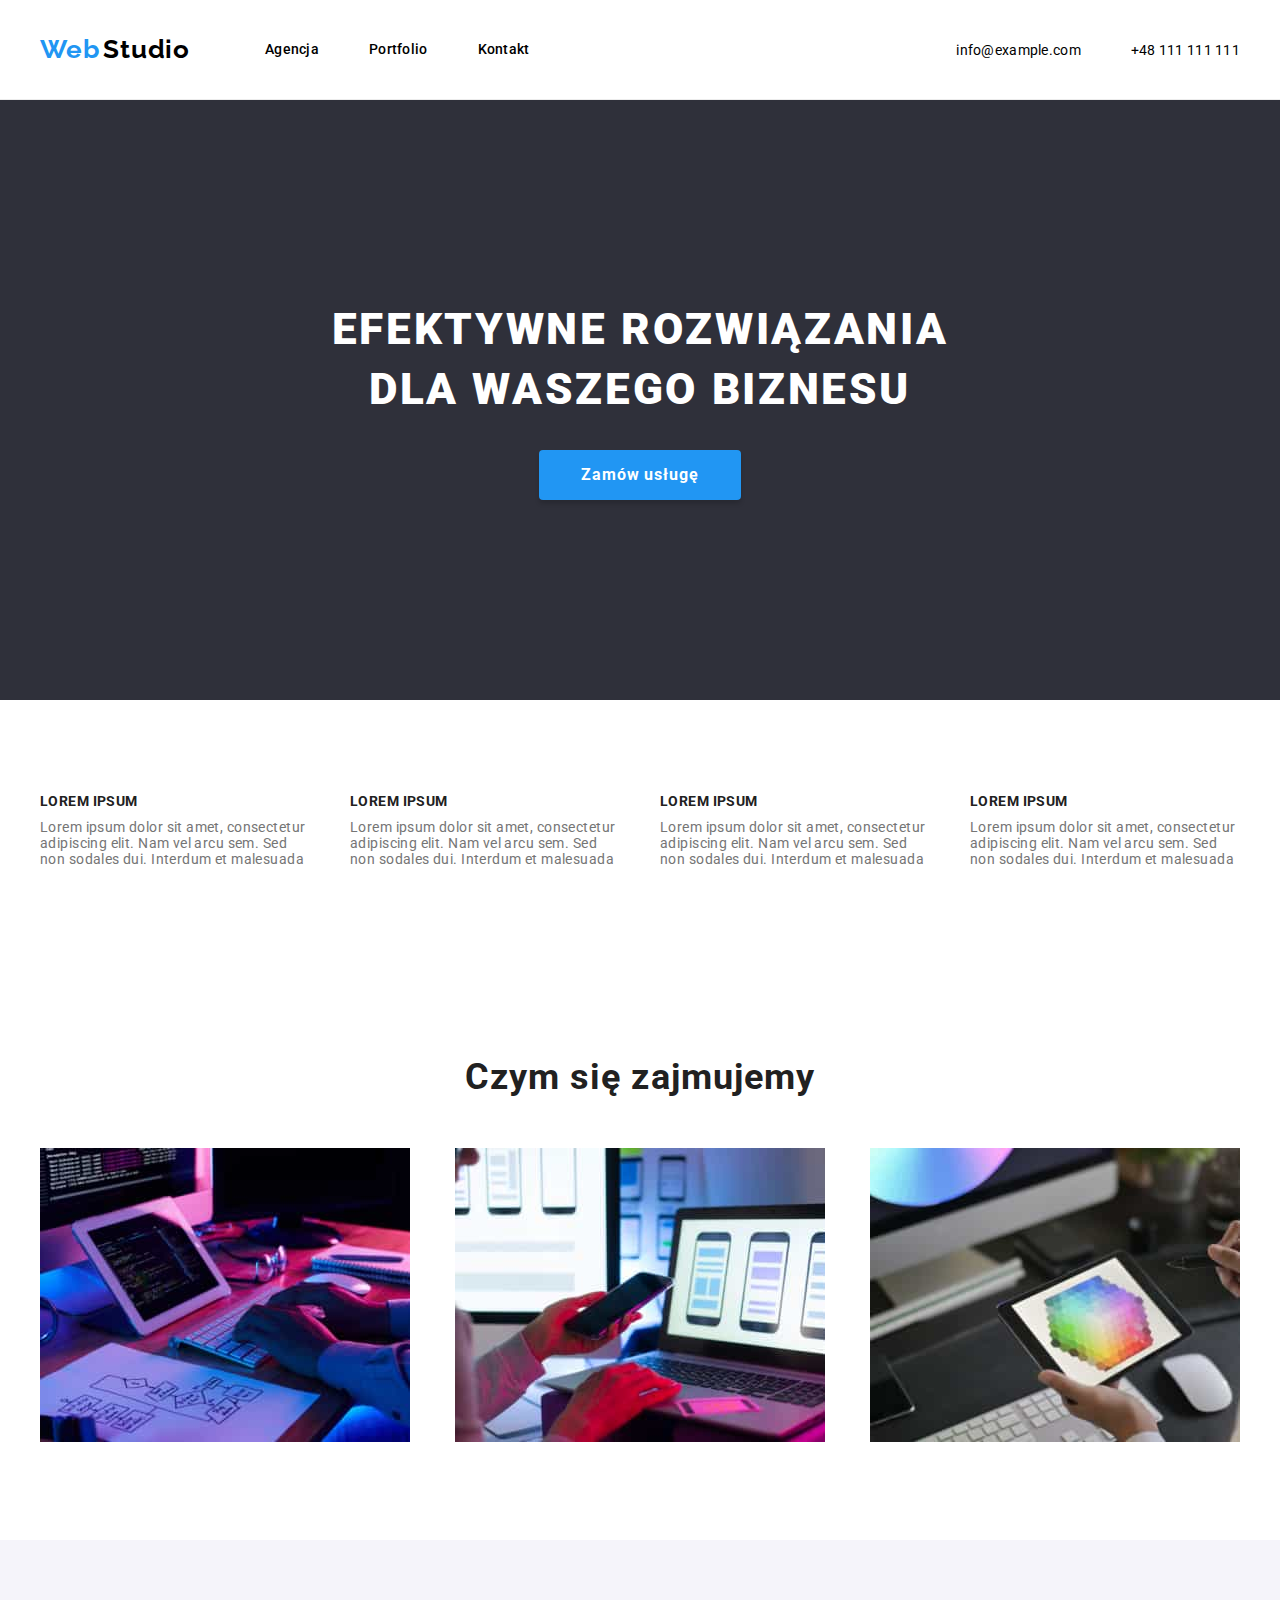
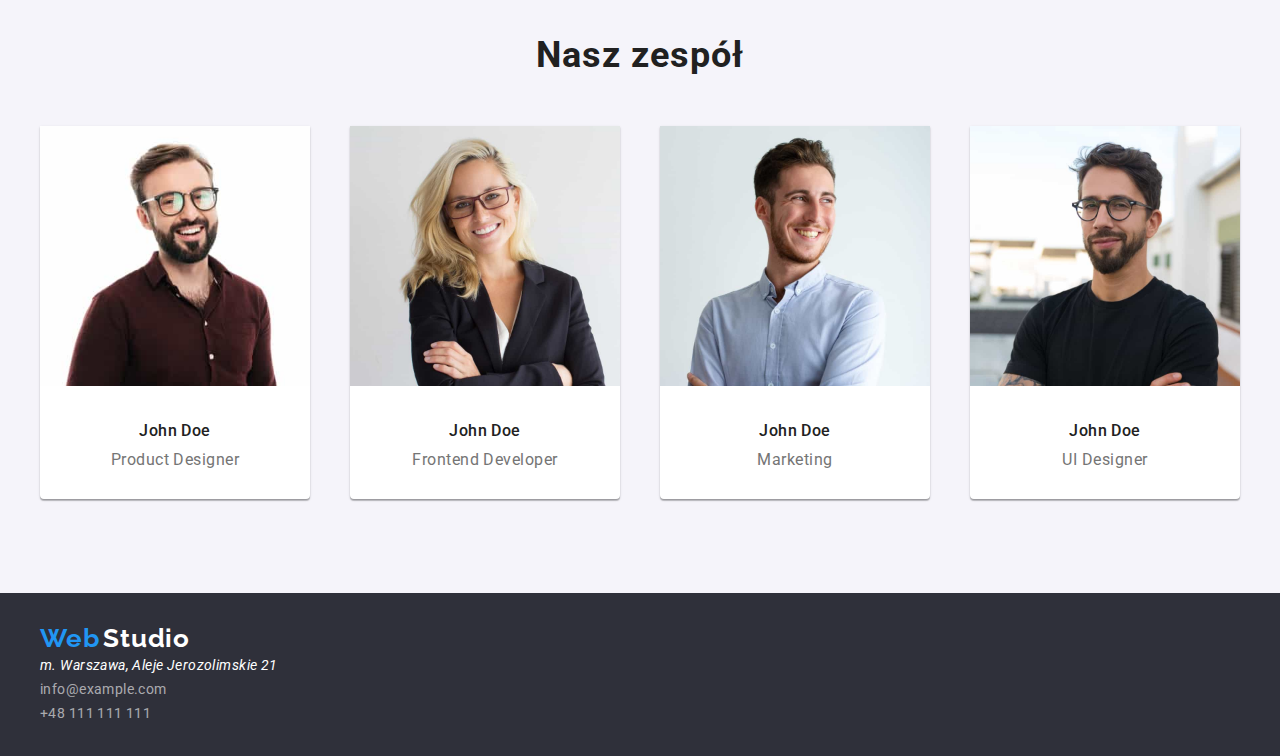
<file: index.html>
<!DOCTYPE html>
<html lang="en">
<head>
    <meta charset="UTF-8">
    <meta http-equiv="X-UA-Compatible" content="IE=edge">
    <meta name="viewport" content="zadaniedomowe1DamianPiechota">
    <title>PracaDomowa3DamianPiechota</title>
    <link
    rel="stylesheet"
    href="https://cdnjs.cloudflare.com/ajax/libs/modern-normalize/1.0.0/modern-normalize.min.css"
  />
    <link rel="preconnect" href="https://fonts.googleapis.com" />
    <link rel="preconnect" href="https://fonts.gstatic.com" crossorigin />
    <link
      href="https://fonts.googleapis.com/css2?family=Raleway:wght@700&family=Roboto:wght@400;500;700;900&display=swap"
      rel="stylesheet"
    />
    <link rel="stylesheet" href="./css/style.css" />
</head>
<body>
    <header class="header-wrapper"> 
        <div class="header-wrapper container">
          <div class="menu-wrapper">
          <div class="second-font">
            <span class="logo-left"> <a href="./index.html">Web</a></span>
            <span class="logo-right"> <a href="./index.html">Studio</a></span>
          </div>
          <nav>
            <ul class="menu">
              <li><a href="#">Agencja</a></li>
              <li><a href="./portfolio.html">Portfolio</a></li>
              <li><a href="#">Kontakt</a></li>
            </ul>
          </nav>
          </div>
          <div>
            <ul class="menu-contact">
              <li class="mailto"><a href="mailto:info@example.com">info@example.com</a></li>
              <li><a href="tel:+48 111 111 111">+48 111 111 111</a></li>
            </ul>
          </div>
    </header>
<main>
    <div class="bar">
        <h1>EFEKTYWNE ROZWIĄZANIA <br/>DLA WASZEGO BIZNESU</h1> 
        <button type="button" class="button-bar">Zamów usługę</button>
    </div>
    <section>
    <div class="container">
        <ul class="h-wrapper">
        <li>
            <h4 class="h-lorem">LOREM IPSUM</h4>
            <p class="description-lorem">Lorem ipsum dolor sit amet, consectetur adipiscing elit. Nam vel arcu sem. Sed non sodales dui. Interdum et malesuada</p>  
        </li>
        <li>
            <h4 class="h-lorem">LOREM IPSUM</h4>
            <p class="description-lorem">Lorem ipsum dolor sit amet, consectetur adipiscing elit. Nam vel arcu sem. Sed non sodales dui. Interdum et malesuada</p>  
        </li>
        <li>
            <h4 class="h-lorem">LOREM IPSUM</h4>
            <p class="description-lorem">Lorem ipsum dolor sit amet, consectetur adipiscing elit. Nam vel arcu sem. Sed non sodales dui. Interdum et malesuada</p>  
        </li>
        <li>
            <h4 class="h-lorem">LOREM IPSUM</h4>
            <p class="description-lorem">Lorem ipsum dolor sit amet, consectetur adipiscing elit. Nam vel arcu sem. Sed non sodales dui. Interdum et malesuada</p>  
        </li>
    </ul>
    </div>
    </section>
    <section>
    <div class="container">
        <h2>Czym się zajmujemy</h2>
        <ul class="hp3-wrapper">
            <li><img src="./images/1s.jpg" alt="Pisanie na klawiaturze" width="370" height="294"> </li>
            <li><img src="./images/2s.jpg" alt="Praca ze smartfonem" width="370" height="294"> </li>
            <li><img src="./images/3s.jpg" alt="Praca z tabletem" width="370" height="294"> </li>
        </ul>
    </div>
    </section>
    <section class="our-team">
        <div class="container">
        <h2>Nasz zespół</h2>
        <ul class="hp3-wrapper">
            <li class="people">
                <img src="./images/john1s.jpg" 
                alt="pracownik 1" 
                width="270" 
                height="260">
                <div class="name">John Doe</div>
                <div class="profession">Product Designer</div>
            </li>
                <li class="people">
                    <img src="./images/john2s.jpg" 
                    alt="pracownik 1" 
                    width="270" 
                    height="260">
                        <div class="name">John Doe</div>
                        <div class="profession">Frontend Developer</div>        
                </li>
                <li class="people">
                    <img src="./images/john3s.jpg" 
                    alt="pracownik 1" 
                    width="270" 
                    height="260">
                        <div class="name">John Doe</div>
                        <div class="profession">Marketing</div>
                </li>
                <li class="people">
                    <img src="./images/john4s.jpg" 
                    alt="pracownik 1" 
                    width="270" 
                    height="260">
                        <div class="name">John Doe</div>
                        <div class="profession">UI Designer</div>
                </li>
        </ul>
        </div>
    </section>
</main> 
<footer>
    <div class="container">
    <div class="second-font">
        <span class="logo-left"> <a href="#">Web</a></span>
        <span class="logo-right-footer"> 
            <a href="#">Studio</a></span>
    </div>
      <address>m. Warszawa, Aleje Jerozolimskie 21</address>

      <ul class="menu-footer">
        <li><a href="mailto:info@example.com">info@example.com</a></li>
        <li><a href="tel:+48 111 111 111">+48 111 111 111</a></li>
      </ul>
    </div>
</footer>  
   
    
    
</body>
</html>
</file>
<file: css/style.css>
* {
  margin: 0;
  padding: 0;
}

.container {
  width: 1200px;
  margin: 0 auto;
}

section {
  margin: 0 auto;
  padding-top: 94px;
  padding-bottom: 94px;
}

body {
    background-color: #FFFFFF;
    font-family: "Roboto", sans-serif;
  }
  
  .second-font {
    font-family: "Raleway", sans-serif;
  }
  
  button {
    cursor: pointer;
  }
  
  .logo-left a {
    font-family: 'Raleway';
    font-weight: 700;
    font-size: 26px;
    line-height: 1.19;
    letter-spacing: 0.03em;
    color: #2196f3;
    text-decoration: none;
    
  }
  
  .logo-right a {
    font-family: 'Raleway';
    font-weight: 700;
    font-size: 26px;
    line-height: 1.19;
    letter-spacing: 0.03em;
    color: #000000;
    text-decoration: none;
  }
  
  .logo-right-footer a {
    font-weight: 700;
    font-size: 26px;
    line-height: 1.19;
    letter-spacing: 0.03em;
    color: #ffffff;
    text-decoration: none;
  }
  
  h1 {
    font-weight: 900;
    font-size: 44px;
    line-height: 1.36;
    text-align: center;
    letter-spacing: 0.06em;
    text-transform: uppercase;
    color: #ffffff;
  }
  
  h2 {
    font-weight: 700;
    font-size: 36px;
    line-height: 1.17;
    text-align: center;
    letter-spacing: 0.03em;
    margin-bottom: 50px;
  }

  .nav-portfolio {
    display: flex;
    flex-grow: 1;
    max-width: 10%;
    justify-content: center;
    align-items: center;
    gap: 10px;
    /*margin-top: 100px;*/
    /*margin-bottom: 50px;*/
  }
  
  .menu {
    font-weight: 500;
    font-size: 14px;
    line-height: 1.14;
    letter-spacing: 0.02em;
    color: #2196f3;
    display: flex;
    justify-content:space-between;
    text-decoration: none;
    gap: 50px;
  }
  
  .menu a {
    text-decoration: none;
    color: #000000;
  }
  
  .menu a:hover {
    text-decoration: none;
    color: #2196f3;
  }
  
  .menu-contact {
    font-weight: 500px;
    font-size: 14px;
    line-height: 16px;
    letter-spacing: 0.02em;
    color: #2196f3;
    display: flex;
    flex-grow: 1;
    gap: 50px;
    justify-content: space-between;
    text-decoration: none;
  }

  .menu-contact a {
    text-decoration: none;
    color: #000000;
  }

  .mailto a:hover {
    text-decoration: none;
    color: #2196f3;
  }

  .menu-footer {
    font-size: 14px;
    line-height: 1.71;
    letter-spacing: 0.03em;
    color: rgba(255, 255, 255, 0.6);
  }
  
  .menu-footer a {
    text-decoration: none;
    color: rgba(255, 255, 255, 0.6);
  }
  
  .menu-footer a:hover {
    text-decoration: none;
    color: #2196f3;
  }
  
  .bar {
    background-color: #2f303a;
    height: 600px;
    display: flex;
    align-items: center;
    flex-direction: column;
    margin: 0 auto;
    justify-content: center;
    gap: 30px;
  }
  
  .button-bar {
    background: #2196f3;
    box-shadow: 0px 4px 4px rgba(0, 0, 0, 0.15);
    border-radius: 4px;
    font-family: inherit;
    font-weight: 700;
    font-size: 16px;
    line-height: 1.87;
    display: flex;
    align-items: center;
    text-align: center;
    letter-spacing: 0.06em;
    color: #ffffff;
    border: 0px;
    padding: 10px 42px;
    cursor: pointer;
  }
  
  .h-lorem {
    font-weight: 700;
    font-size: 14px;
    line-height: 1.14;
    letter-spacing: 0.03em;
    text-transform: uppercase;
    color: #212121;
    margin-bottom: 10px;
  }
  
  .description-lorem {
    font-size: 14px;
    line-height: 1.14;
    letter-spacing: 0.03em;
    color: #757575;
    /*width: 270px;
    height: 75px;*/
  }
  
  li {
    list-style: none;
  }
  
  h2 {
    font-weight: 700;
    font-size: 36px;
    line-height: 1.17;
    text-align: center;
    letter-spacing: 0.03em;
    color: #212121;
  }
  
  .name {
    font-weight: 500;
    font-size: 16px;
    line-height: 1.19;
    text-align: center;
    letter-spacing: 0.03em;
    color: #212121;
    padding-top: 30px;
    padding-bottom: 10px;
  }
  
  .profession {
    font-size: 16px;
    line-height: 1.19;
    text-align: center;
    letter-spacing: 0.03em;
    color: #757575;
    padding-bottom: 30px;
  }
  
  .people {
    background: #ffffff;
    box-shadow: 0px 1px 3px rgba(0, 0, 0, 0.12), 0px 1px 1px rgba(0, 0, 0, 0.14),
      0px 2px 1px rgba(0, 0, 0, 0.2);
    border-radius: 0px 0px 4px 4px;
    
  }
  
  footer {
    background: #2f303a;
    padding-top: 30px;
    padding-bottom: 30px;
  }
  
  address {
    font-size: 14px;
    line-height: 1.71;
    letter-spacing: 0.03em;
    color: #ffffff;
  }
  
  .button-portfolio {
    background: #f5f4fa;
    border-radius: 4px;
    font-weight: 500;
    font-size: 16px;
    line-height: 1.62;
    text-align: center;
    letter-spacing: 0.03em;
    color: #212121;
    font-family: inherit;
    border: 1px;
    border-color: #EEEEEE;
    padding: 6px 22px;
    cursor: pointer;
  }
  
  .button-portfolio:hover {
    background: #2196f3;
    color:#ffffff;
  }
  
  .realizations {
    background: #ffffff;
    border: 1px solid #eeeeee;
    margin-bottom: 30px;
  }
  
  .name-project {
    font-weight: 700;
    font-size: 18px;
    line-height: 2;
    letter-spacing: 0.06em;
    color: #212121;
    padding: 20px 24px 1px 24px;
    
  }
  
  .type-project {
    font-size: 16px;
    line-height: 1.87;
    letter-spacing: 0.03em;
    color: #757575;
    padding: 1px 24px 20px 24px;
    
  }

.realizations-wrapper {
  display: flex;
  align-items: center;
  justify-content: space-between;
  flex-direction: row;
  flex-wrap: wrap;
  flex-grow: 1;
  /*margin-bottom: 100px;*/
}

.h-wrapper {
  display:flex;
  align-items:center;
  justify-content: space-between;
  gap: 40px;
  /*margin-top: 100px;*/
  /*margin-bottom: 100px;*/
}

.hp3-wrapper {
  display: flex;
  align-items: center;
  justify-content: space-between;
  flex-direction: row;
  flex-wrap: wrap;
  flex-grow: 1;
  /*margin-bottom: 100px;*/
}

.our-team {
  background-color: #F5F4FA;
  /*padding-top: 90px;
  padding-bottom: 20px;*/
}


header {
  border-bottom: #ececec 1px solid;
  height: 100px;
}

.header-wrapper {
  display: flex;
  align-items: center;
  justify-content: space-between;
  flex-direction: row;
  flex-wrap: wrap;
}

.menu-wrapper {
  display: flex;
  align-items:center;
  gap: 75px
}

/*.lorem {
  padding: 0px;
}*/
</file>
